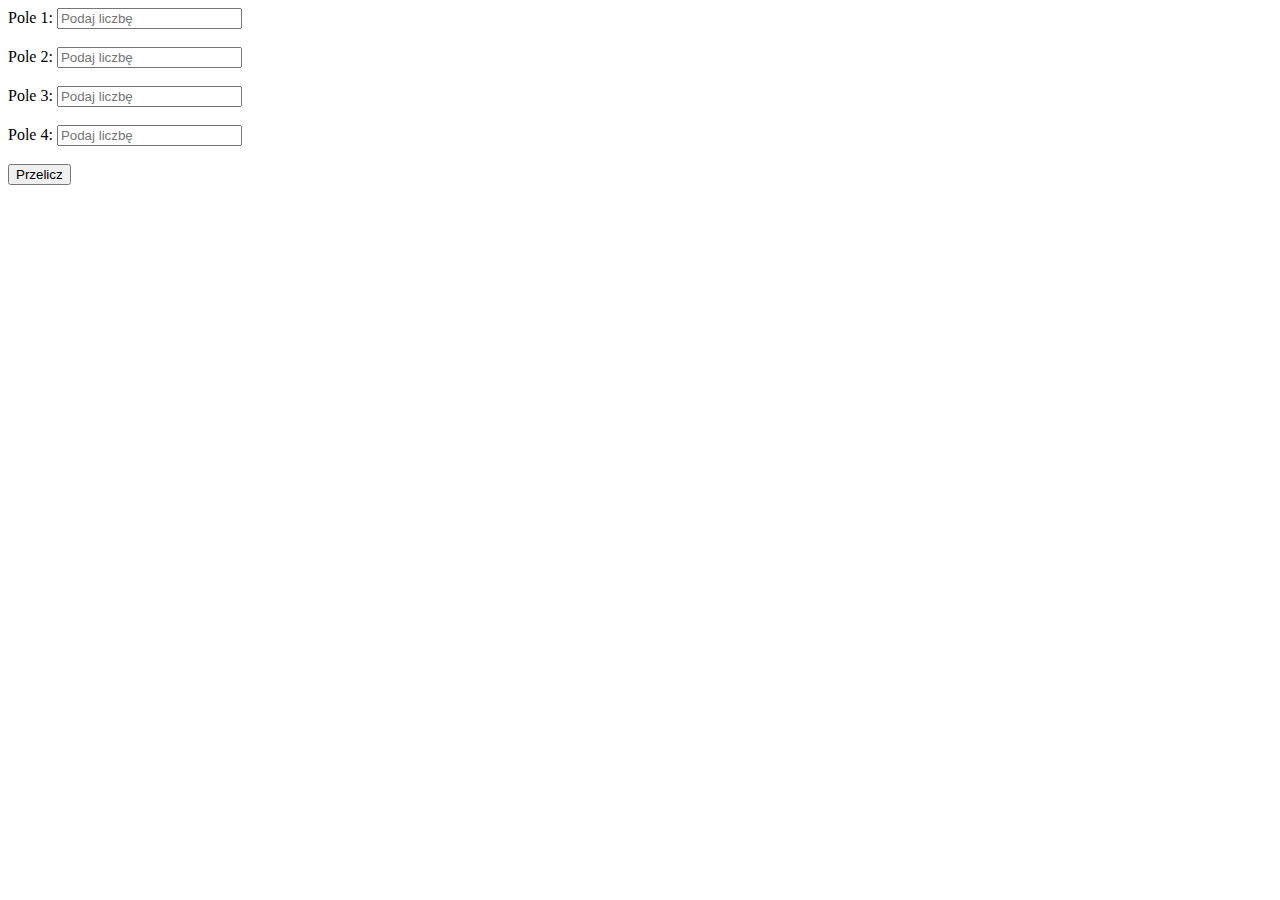
<file: lab1/index.html>
<!DOCTYPE html>
<html lang="en">
<head>
    <meta charset="UTF-8">
    <meta http-equiv="X-UA-Compatible" content="IE=edge">
    <meta name="viewport" content="width=device-width, initial-scale=1.0">
    <title>Document</title>
</head>
<body>
    <form>
        <label for="field1">Pole 1:</label>
        <input type="text" id="field1" name="field1" placeholder="Podaj liczbę"><br><br>
    
        <label for="field2">Pole 2:</label>
        <input type="text" id="field2" name="field2" placeholder="Podaj liczbę"><br><br>
    
        <label for="field3">Pole 3:</label>
        <input type="text" id="field3" name="field3" placeholder="Podaj liczbę"><br><br>
    
        <label for="field4">Pole 4:</label>
        <input type="text" id="field4" name="field4" placeholder="Podaj liczbę"><br><br>
    
        <input type="button" value="Przelicz" onclick="calculate()">
      </form>
    
      <div id="result">
    
      </div>
          

<script src="script.js"></script>

</body>
</html>
</file>
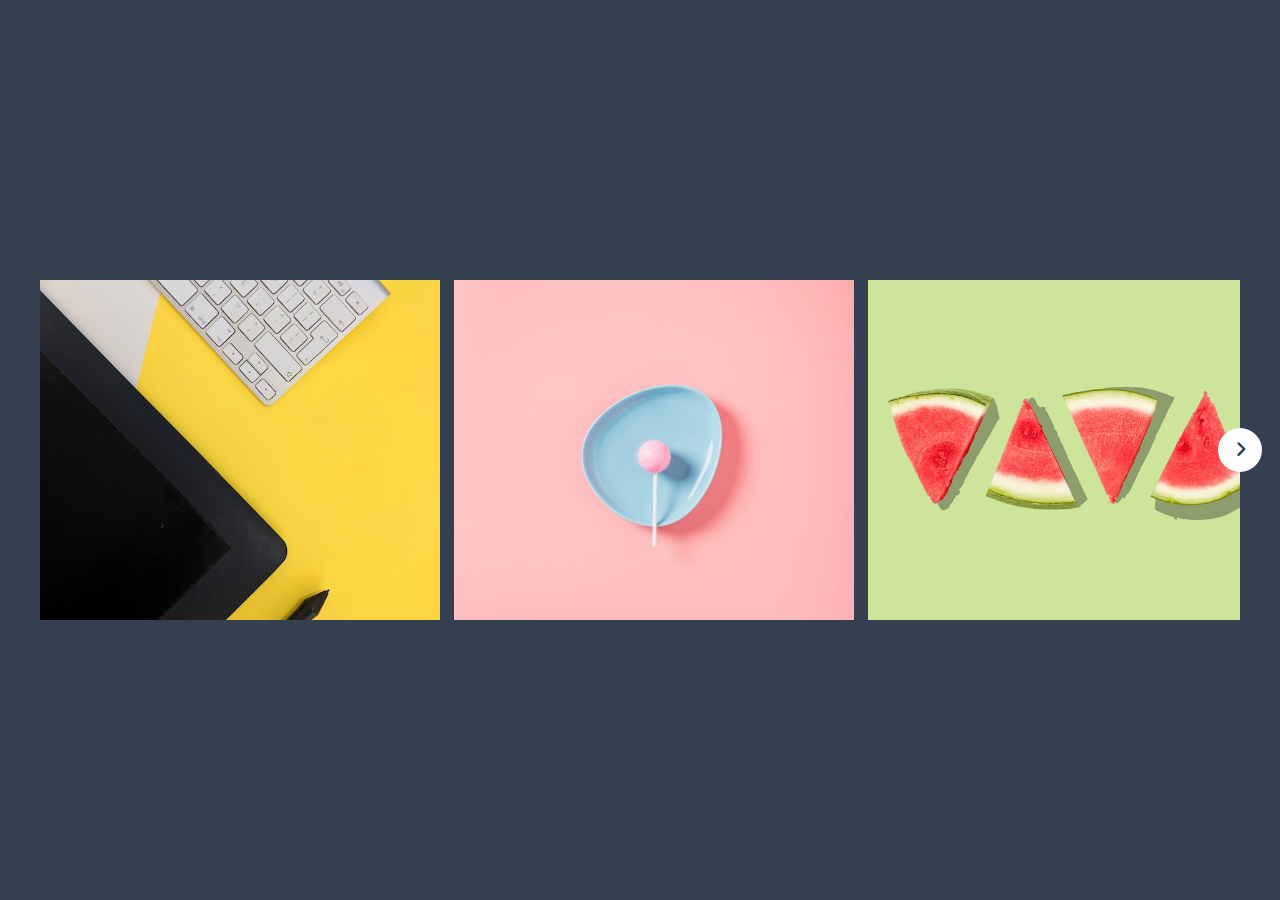
<file: lab2/index.html>
<!DOCTYPE html>

<html lang="en" dir="ltr">
  <head>
    <meta charset="utf-8">
    <title>Slider</title>
    <link rel="stylesheet" href="style.css">
    <meta name="viewport" content="width=device-width, initial-scale=1.0">
    <link rel="stylesheet" href="https://cdnjs.cloudflare.com/ajax/libs/font-awesome/6.2.0/css/all.min.css">
    <script src="script.js" defer></script>
  </head>
  <body>
    <div class="wrapper">
      <i id="left" class="fa-solid fa-angle-left"></i>
      <div class="carousel">
        <img src="images/img-1.jpg" alt="img" draggable="false">
        <img src="images/img-2.jpg" alt="img" draggable="false">
        <img src="images/img-3.jpg" alt="img" draggable="false">
        <img src="images/img-4.jpg" alt="img" draggable="false">
        <img src="images/img-5.jpg" alt="img" draggable="false">
        <img src="images/img-6.jpg" alt="img" draggable="false">
        <img src="images/img-7.jpg" alt="img" draggable="false">
        <img src="images/img-8.jpg" alt="img" draggable="false">
        <img src="images/img-9.jpg" alt="img" draggable="false">
      </div>
      <i id="right" class="fa-solid fa-angle-right"></i>
    </div>
    
  </body>
</html>
</file>
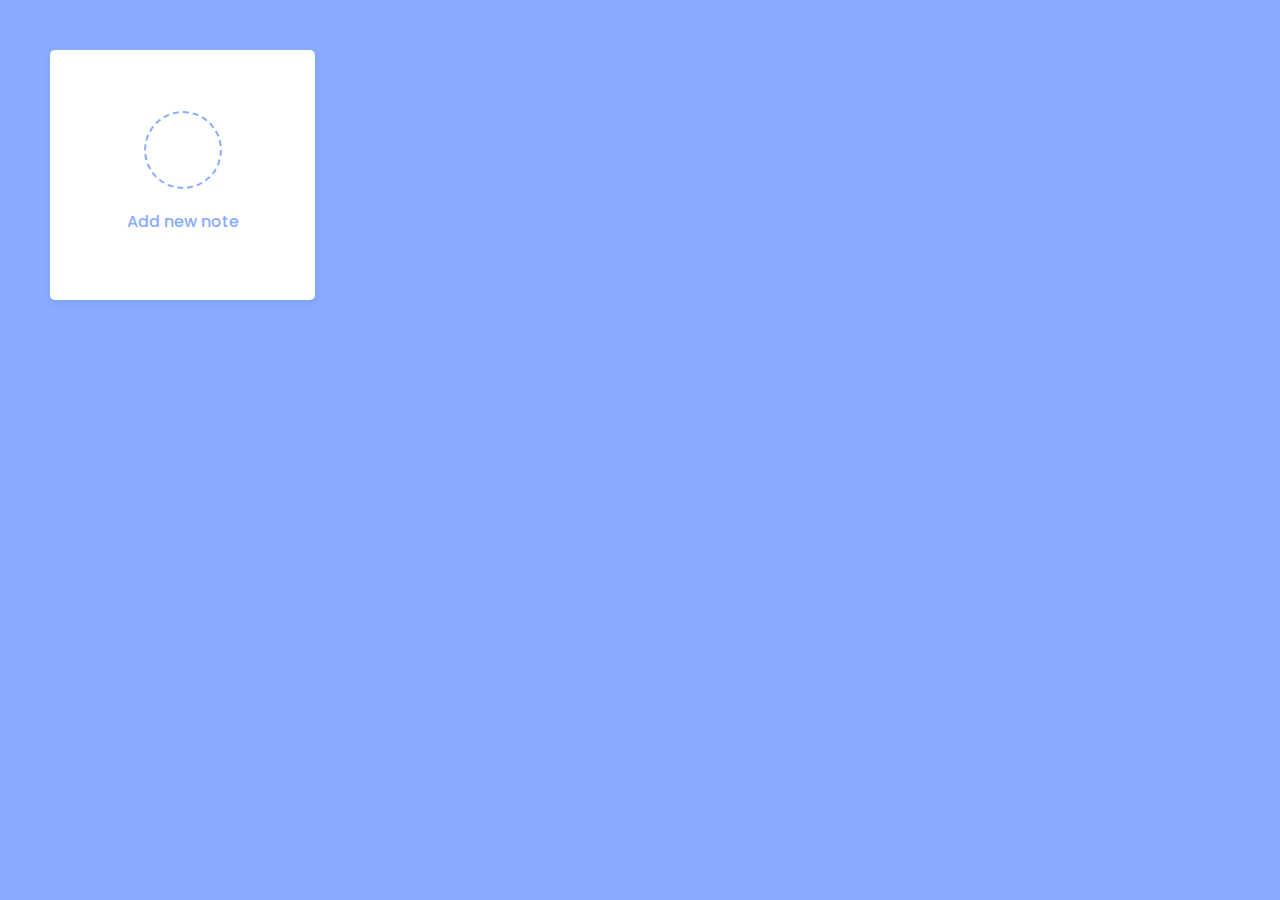
<file: lab4/index.html>
<!DOCTYPE html>
<html lang="en" dir="ltr">
  <head>
    <meta charset="utf-8">  
    <title>Notes App</title>
    <link rel="stylesheet" href="style.css">
    <meta name="viewport" content="width=device-width, initial-scale=1.0">
    
    <link rel="stylesheet" href="https://unicons.iconscout.com/release/v4.0.0/css/line.css">
  </head>
  <body>
    <div class="popup-box">
      <div class="popup">
        <div class="content">
          <header>
            <p></p>
            <i class="uil uil-times"></i>
          </header>
          <form action="#">
            <div class="row title">
              <label>Title</label>
              <input type="text" spellcheck="false">
            </div>
            <div class="row description">
              <label>Description</label>
              <textarea spellcheck="false"></textarea>
            </div>
            
            <div class="color-picker">
              <input type="color" id="noteColor">
          </div>
          
            <button></button>
          </form>
        </div>
      </div>
    </div>
    <div class="wrapper">
      <li class="add-box">
        <div class="icon"><i class="uil uil-plus"></i></div>
        <p>Add new note</p>
      </li>
    </div>

    <script src="script.js"></script>
    
  </body>
</html>
</file>
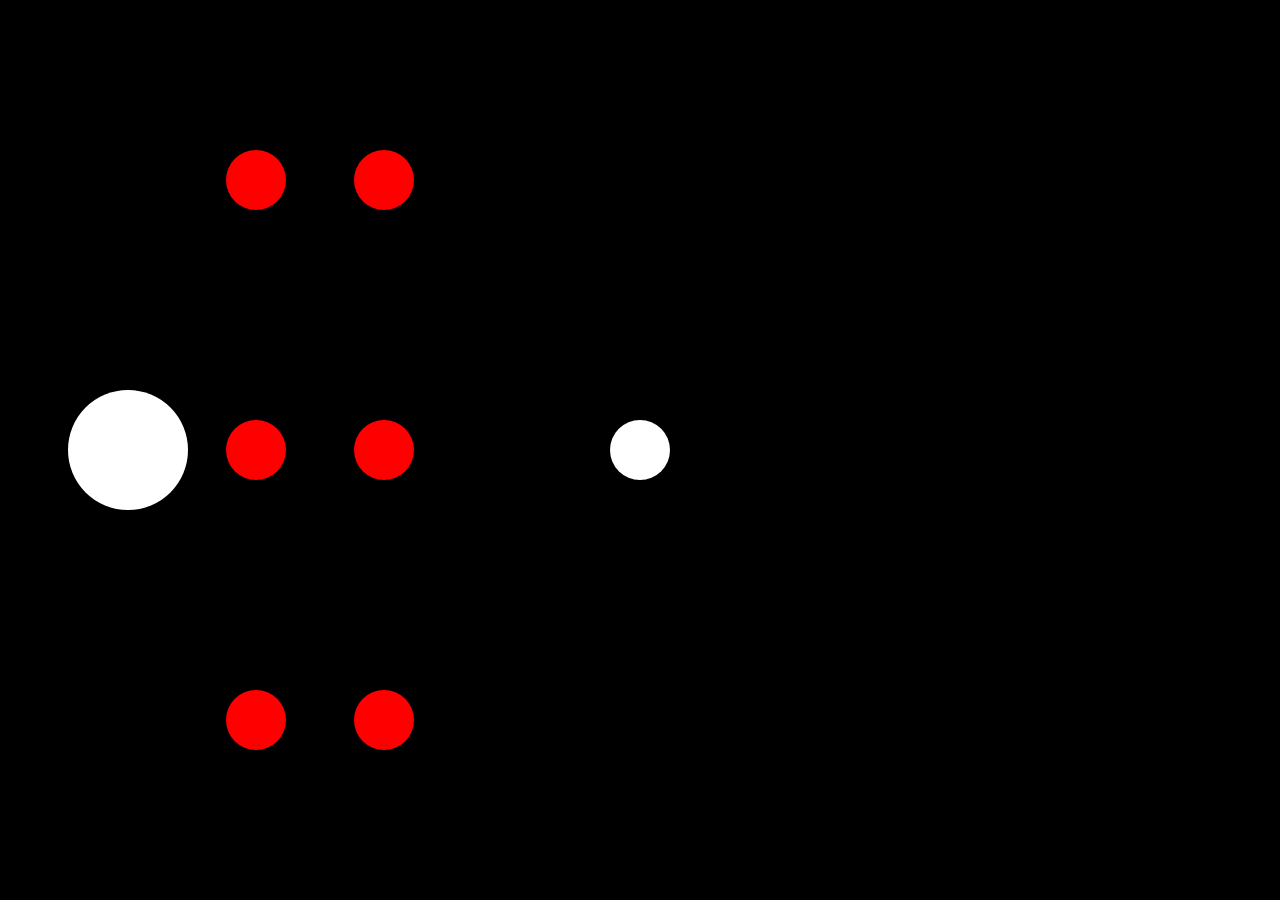
<file: lab5/index.html>
<!DOCTYPE html>
<html lang="en">
<head>
    <meta charset="UTF-8">
    <meta name="viewport" content="width=device-width, initial-scale=1.0">
    <meta http-equiv="X-UA-Compatible" content="ie=edge">
    <link rel="stylesheet" href="style.css">
    <title>Ball and Hole</title>
</head>
<body>
           
    <canvas id="canvas"></canvas>
    <script src="script.js"></script>
</body>
    
</html>
</file>
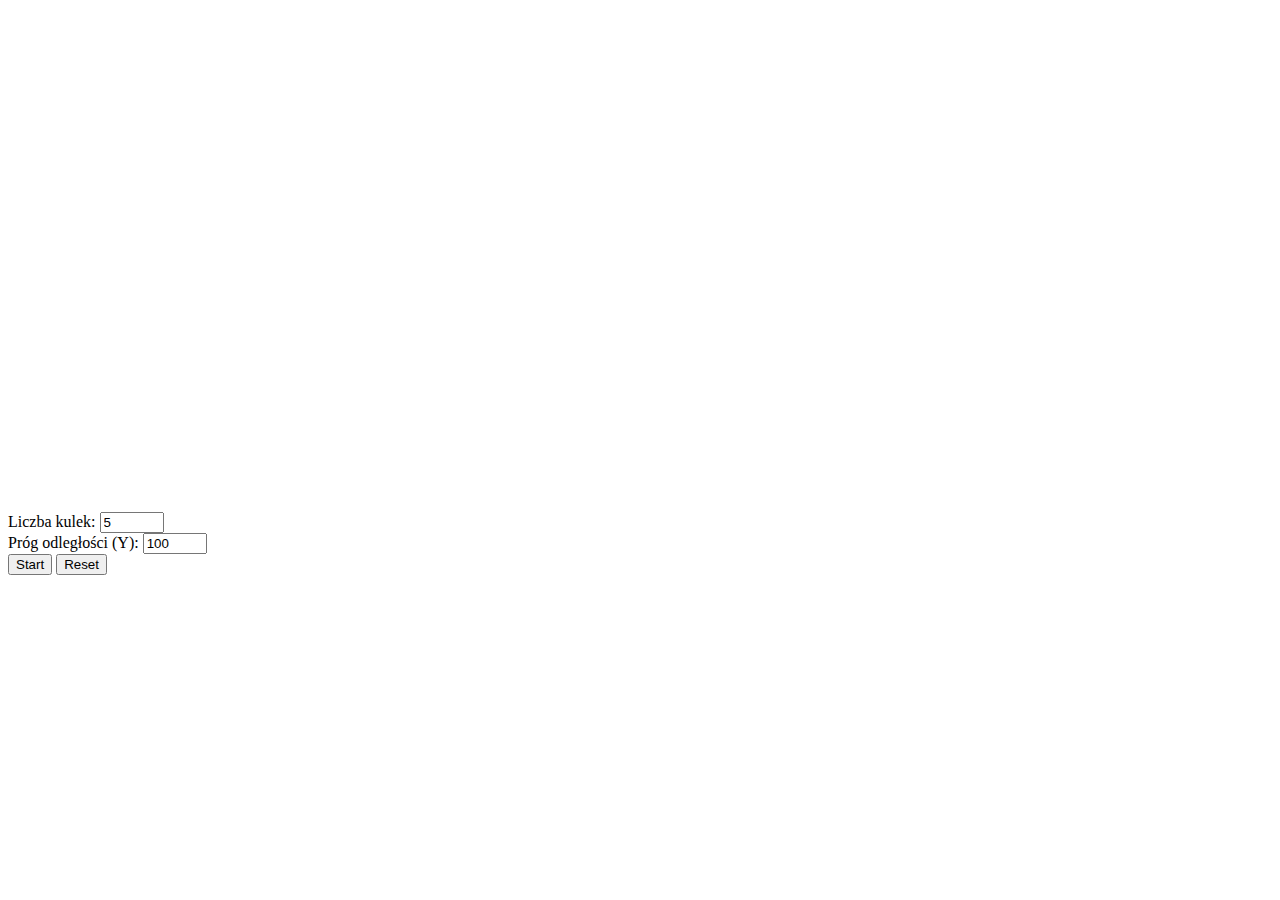
<file: lab8/index.html>
<!DOCTYPE html>
<html>
  <head>
    <title>Kulki poruszające się losowo</title>
  </head>
  <body>
    <canvas id="canvas" width="500" height="500"></canvas>
    <br />
    <label for="numBalls">Liczba kulek:</label>
    <input type="number" id="numBalls" value="5" min="1" max="100">
    <br />
    <label for="yThreshold">Próg odległości (Y):</label>
    <input type="number" id="yThreshold" value="100" min="1" max="500">
    <br />
    <button onclick="start()">Start</button>
    <button onclick="reset()">Reset</button>
    <script src="script.js"></script>
  </body>
</html>
</file>
<file: lab2/style.css>
@import url('https://fonts.googleapis.com/css2?family=Poppins:wght@400;500;600&display=swap');
*{
  margin: 0;
  padding: 0;
  box-sizing: border-box;
  font-family: 'Poppins', sans-serif;
}
body{
  display: flex;
  padding: 0 35px;
  min-height: 100vh;
  align-items: center;
  justify-content: center;
  background: #343F4F;
}
.wrapper{
  display: flex;
  max-width: 1200px;
  position: relative;
}
.wrapper i{
  top: 50%;
  height: 44px;
  width: 44px;
  color: #343F4F;
  cursor: pointer;
  font-size: 1.15rem;
  position: absolute;
  text-align: center;
  line-height: 44px;
  background: #fff;
  border-radius: 50%;
  transform: translateY(-50%);
  transition: transform 0.1s linear;
}
.wrapper i:active{
  transform: translateY(-50%) scale(0.9);
}
.wrapper i:hover{
  background: #f2f2f2;
}
.wrapper i:first-child{
  left: -22px;
  display: none;
}
.wrapper i:last-child{
  right: -22px;
}
.wrapper .carousel{
  font-size: 0px;
  cursor: pointer;
  overflow: hidden;
  white-space: nowrap;
  scroll-behavior: smooth;
}
.carousel.dragging{
  cursor: grab;
  scroll-behavior: auto;
}
.carousel.dragging img{
  pointer-events: none;
}
.carousel img{
  height: 340px;
  object-fit: cover;
  user-select: none;
  margin-left: 14px;
  width: calc(100% / 3);
}
.carousel img:first-child{
  margin-left: 0px;
}

@media screen and (max-width: 900px) {
  .carousel img{
    width: calc(100% / 2);
  }
}

@media screen and (max-width: 550px) {
  .carousel img{
    width: 100%;
  }
}
</file>
<file: lab4/style.css>
@import url('https://fonts.googleapis.com/css2?family=Poppins:wght@400;500;600;700&display=swap');
*{
  margin: 0;
  padding: 0;
  box-sizing: border-box;
  font-family: 'Poppins', sans-serif;
}
body{
  background: #88ABFF;
}
::selection{
  color: #fff;
  background: #618cf8;
}
.wrapper{
  margin: 50px;
  display: grid;
  gap: 25px;
  grid-template-columns: repeat(auto-fill, 265px);
}
.wrapper li{
  height: 250px;
  list-style: none;
  border-radius: 5px;
  padding: 15px 20px 20px;
  background: #fff;
  box-shadow: 0 4px 8px rgba(0,0,0,0.05);
}
.add-box, .icon, .bottom-content, 
.popup, header, .settings .menu li{
  display: flex;
  align-items: center;
  justify-content: space-between;
}
.add-box{
  cursor: pointer;
  flex-direction: column;
  justify-content: center;
}
.add-box .icon{
  height: 78px;
  width: 78px;
  color: #88ABFF;
  font-size: 40px;
  border-radius: 50%;
  justify-content: center;
  border: 2px dashed #88ABFF;
}
.add-box p{
  color: #88ABFF;
  font-weight: 500;
  margin-top: 20px;
}
.note{
  display: flex;
  flex-direction: column;
  justify-content: space-between;
}
.note .details{
  max-height: 165px;
  overflow-y: auto;
}
.note .details::-webkit-scrollbar,
.popup textarea::-webkit-scrollbar{
  width: 0;
}
.note .details:hover::-webkit-scrollbar,
.popup textarea:hover::-webkit-scrollbar{
  width: 5px;
}
.note .details:hover::-webkit-scrollbar-track,
.popup textarea:hover::-webkit-scrollbar-track{
  background: #f1f1f1;
  border-radius: 25px;
}
.note .details:hover::-webkit-scrollbar-thumb,
.popup textarea:hover::-webkit-scrollbar-thumb{
  background: #e6e6e6;
  border-radius: 25px;
}
.note p{
  font-size: 22px;
  font-weight: 500;
}
.note span{
  display: block;
  color: #575757;
  font-size: 16px;
  margin-top: 5px;
}
.note .bottom-content{
  padding-top: 10px;
  border-top: 1px solid #ccc;
}
.bottom-content span{
  color: #6D6D6D;
  font-size: 14px;
}
.bottom-content .settings{
  position: relative;
}
.bottom-content .settings i{
  color: #6D6D6D;
  cursor: pointer;
  font-size: 15px;
}
.settings .menu{
  z-index: 1;
  bottom: 0;
  right: -5px;
  padding: 5px 0;
  background: #fff;
  position: absolute;
  border-radius: 4px;
  transform: scale(0);
  transform-origin: bottom right;
  box-shadow: 0 0 6px rgba(0,0,0,0.15);
  transition: transform 0.2s ease;
}
.settings.show .menu{
  transform: scale(1);
}
.settings .menu li{
  height: 25px;
  font-size: 16px;
  margin-bottom: 2px;
  padding: 17px 15px;
  cursor: pointer;
  box-shadow: none;
  border-radius: 0;
  justify-content: flex-start;
}
.menu li:last-child{
  margin-bottom: 0;
}
.menu li:hover{
  background: #f5f5f5;
}
.menu li i{
  padding-right: 8px;
}

.popup-box{
  position: fixed;
  top: 0;
  left: 0;
  z-index: 2;
  height: 100%;
  width: 100%;
  background: rgba(0,0,0,0.4);
}
.popup-box .popup{
  position: absolute;
  top: 50%;
  left: 50%;
  z-index: 3;
  width: 100%;
  max-width: 400px;
  justify-content: center;
  transform: translate(-50%, -50%) scale(0.95);
}
.popup-box, .popup{
  opacity: 0;
  pointer-events: none;
  transition: all 0.25s ease;
}
.popup-box.show, .popup-box.show .popup{
  opacity: 1;
  pointer-events: auto;
}
.popup-box.show .popup{
  transform: translate(-50%, -50%) scale(1);
}
.popup .content{
  border-radius: 5px;
  background: #fff;
  width: calc(100% - 15px);
  box-shadow: 0 0 15px rgba(0,0,0,0.1);
}
.content header{
  padding: 15px 25px;
  border-bottom: 1px solid #ccc;
}
.content header p{
  font-size: 20px;
  font-weight: 500;
}
.content header i{
  color: #8b8989;
  cursor: pointer;
  font-size: 23px;
}
.content form{
  margin: 15px 25px 35px;
}
.content form .row{
  margin-bottom: 20px;
}
form .row label{
  font-size: 18px;
  display: block;
  margin-bottom: 6px;
}
form :where(input, textarea){
  height: 50px;
  width: 100%;
  outline: none;
  font-size: 17px;
  padding: 0 15px;
  border-radius: 4px;
  border: 1px solid #999;
}
form :where(input, textarea):focus{
  box-shadow: 0 2px 4px rgba(0,0,0,0.11);
}
form .row textarea{
  height: 150px;
  resize: none;
  padding: 8px 15px;
}
form button{
  width: 100%;
  height: 50px;
  color: #fff;
  outline: none;
  border: none;
  cursor: pointer;
  font-size: 17px;
  border-radius: 4px;
  background: #6A93F8;
}

@media (max-width: 660px){
  .wrapper{
    margin: 15px;
    gap: 15px;
    grid-template-columns: repeat(auto-fill, 100%);
  }
  .popup-box .popup{
    max-width: calc(100% - 15px);
  }
  .bottom-content .settings i{
    font-size: 17px;
  }
}
</file>
<file: lab5/style.css>
body{
    margin: 0;
}
.noteW{
    position: absolute;
    width: 100px;
    height: 50px;
    text-align: center;
    background-color: red;
}
</file>
